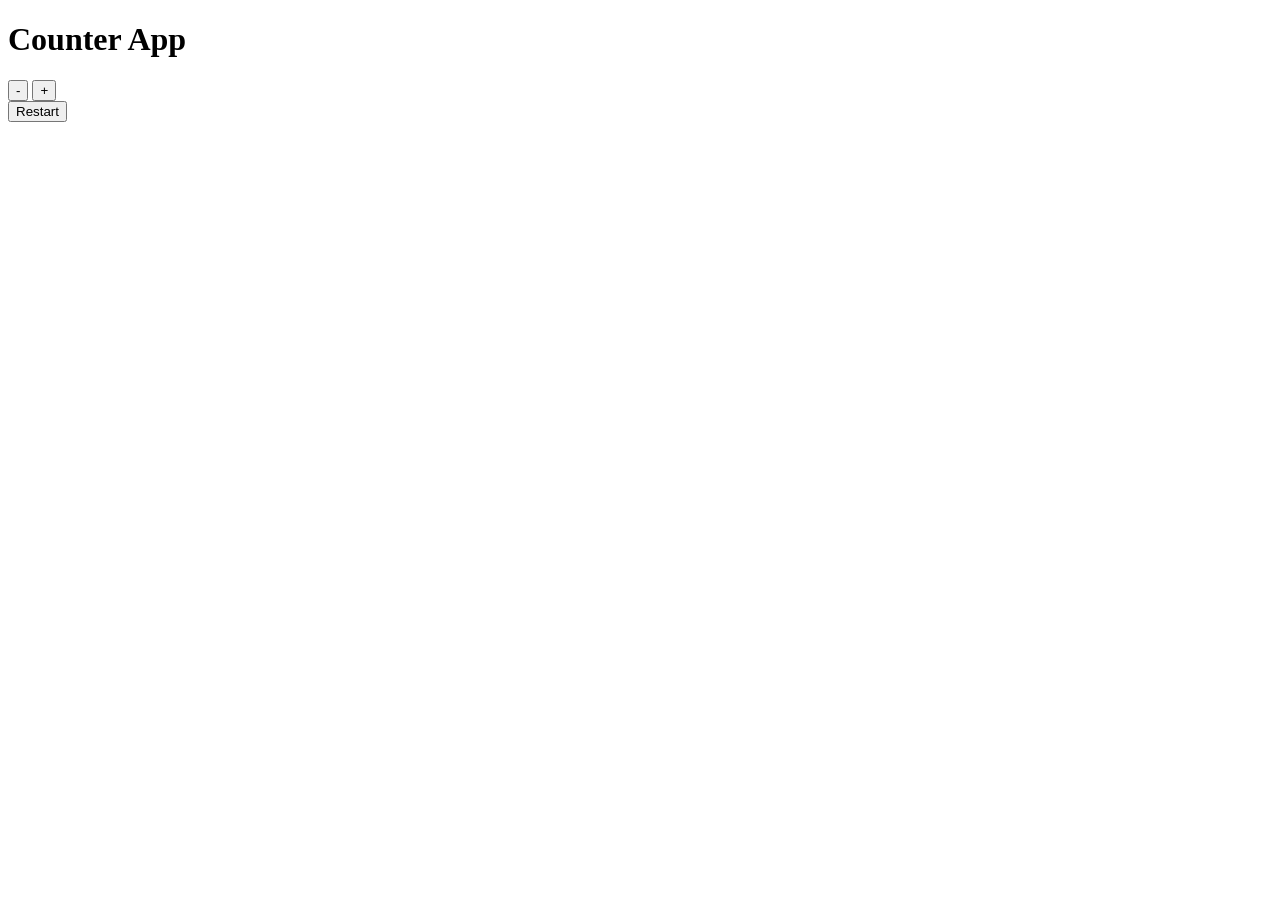
<file: july 6/index.html>
<!doctype html>
<html lang="en">
   <head>
      <meta charset="UTF-8" />
      <meta name="viewport" content="width=device-width, initial-scale=1.0" />
      <title>counter app</title>
   </head>
   <style>
    
   </style>
   <body>
      <div>
         <h1>Counter App</h1>
         <button id="decrease">-</button>
         <span id="counterValue"> 0</span>
         <button id="increase">+</button>
         <div>
            <button id="restart">Restart</button>
         </div>
      </div>
      <script src="script.js">
        
       </script>
   </body>
</html>
</file>
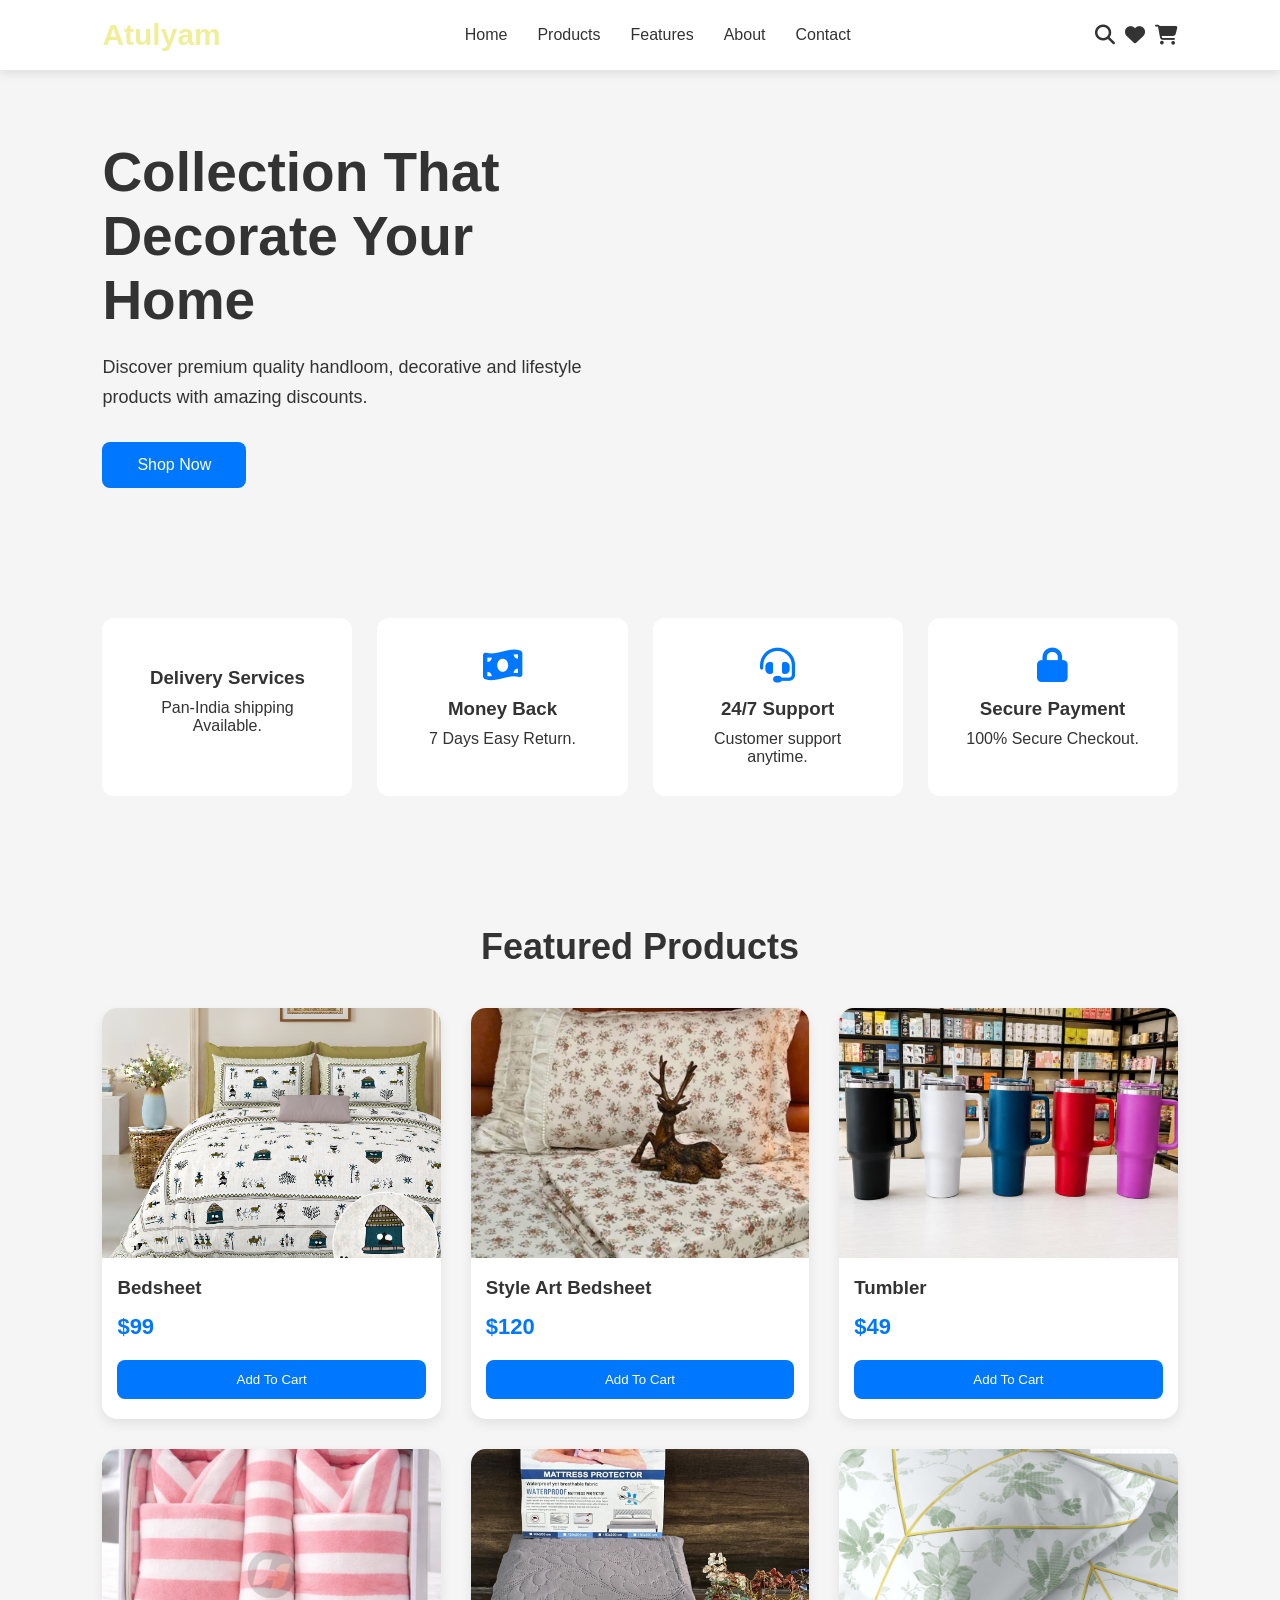
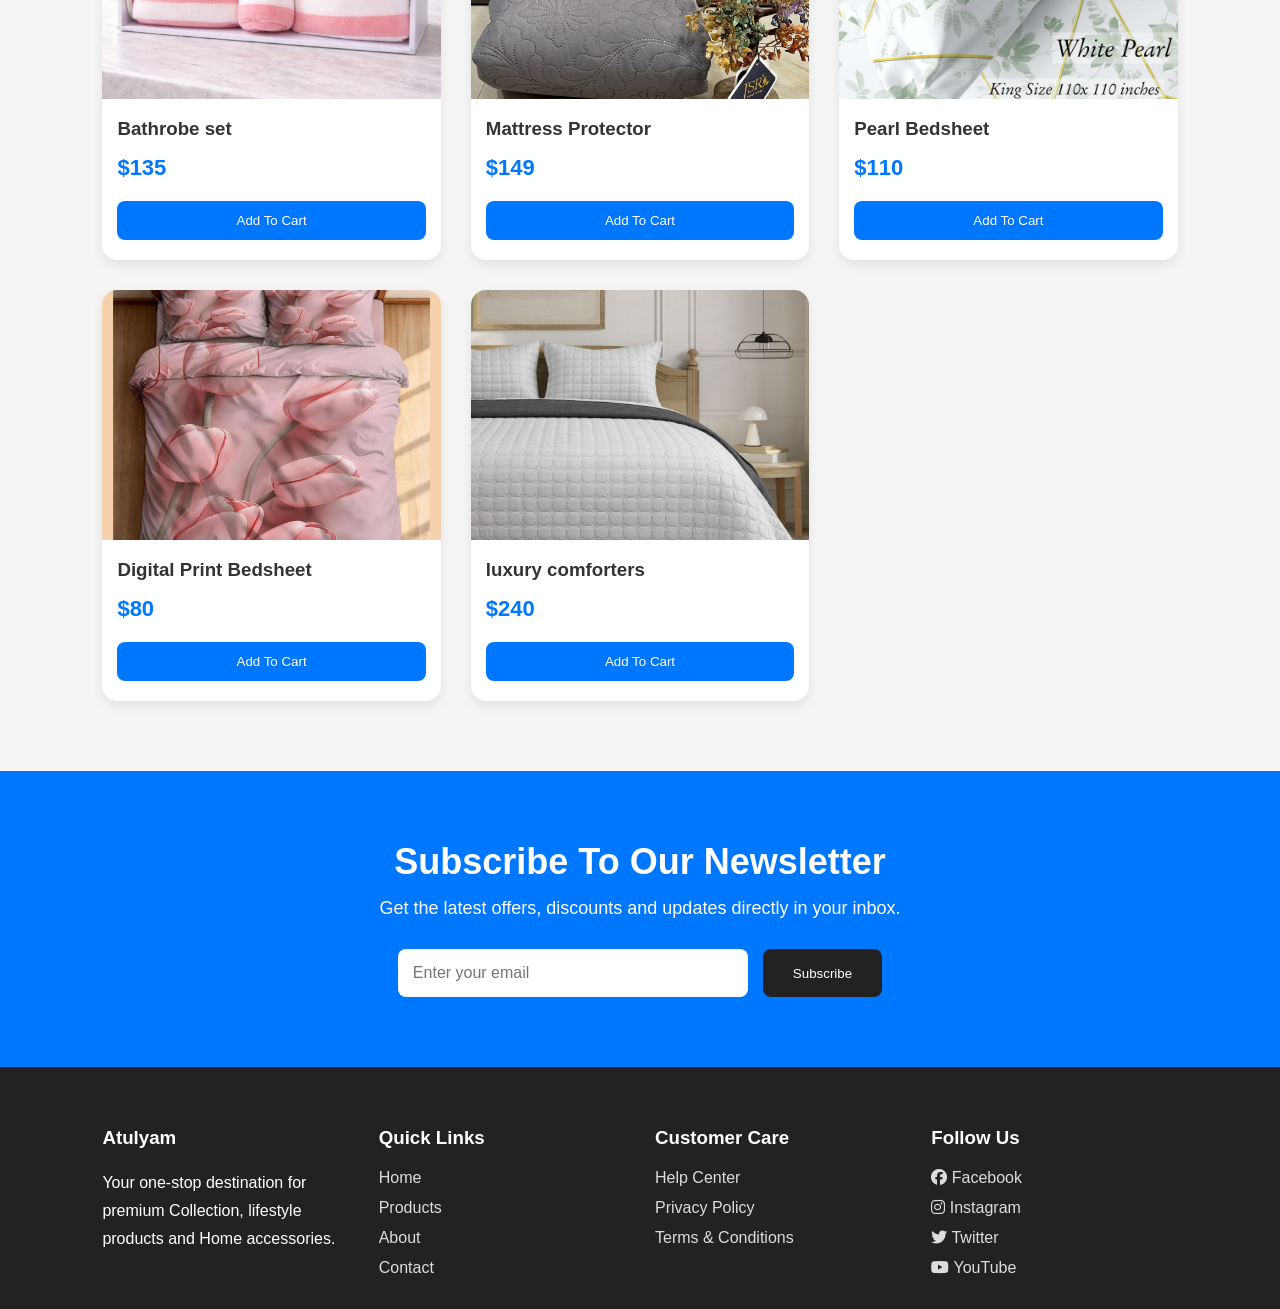
<file: july1/index.html>
<!DOCTYPE html>
<html lang="en">
<head>
    <meta charset="UTF-8">
    <meta name="viewport" content="width=device-width, initial-scale=1.0">
    <title>Atulyam |  Website</title>

    <link rel="stylesheet" href="style.css">

    <!-- Font Awesome -->
    <link rel="stylesheet"
    href="https://cdnjs.cloudflare.com/ajax/libs/font-awesome/6.5.1/css/all.min.css">
</head>

<body>
<!--NAVBAR-->

<header>

    <div class="logo">
        <h2>Atulyam</h2>
    </div>

    <input type="checkbox" id="menu">

    <label for="menu" class="menu-btn">
        <i class="fas fa-bars"></i>
    </label>

    <nav>

        <ul>

            <li><a href="#">Home</a></li>

            <li><a href="#products">Products</a></li>

            <li><a href="#features">Features</a></li>

            <li><a href="#">About</a></li>

            <li><a href="#">Contact</a></li>

        </ul>

    </nav>

   <div class="icons">

        <i class="fas fa-search"></i>

        <i class="fas fa-heart"></i>

        <i class="fas fa-shopping-cart"></i>

    </div>

</header>

<!--HERO SECTION-->

<section class="hero">

    <div class="hero-text">

        <h1>Collection That Decorate Your Home </h1>

        <p>

            Discover premium quality handloom,
            decorative and lifestyle products
            with amazing discounts.

        </p>

        <a href="#" class="btn">
            Shop Now
        </a>

    </div>

    <div class="hero-video">
    <!-- Background Video -->
        <video autoplay muted loop>
            <source src="comforter.mp4" type="video/mp4">
        </video>


    </div>

</section>

<!-- ================= FEATURES ================= -->

<section class="features" id="features">

<div class="feature">

<i class="fas fa-motor-"></i>

<h3>Delivery Services</h3>

<p>Pan-India shipping Available.</p>

</div>

<div class="feature">

<i class="fas fa-money-bill-wave"></i>

<h3>Money Back</h3>

<p>7 Days Easy Return.</p>

</div>

<div class="feature">

<i class="fas fa-headset"></i>

<h3>24/7 Support</h3>

<p>Customer support anytime.</p>

</div>

<div class="feature">

<i class="fas fa-lock"></i>

<h3>Secure Payment</h3>

<p>100% Secure Checkout.</p>

</div>

</section>

<!-- ================= PRODUCTS ================= -->

<section class="products" id="products">

<h2 class="section-title">
Featured Products
</h2>

<div class="product-container">

<div class="card">

<img src="img6.jpeg">

<h3>Bedsheet</h3>

<p>$99</p>

<button>Add To Cart</button>

</div>

<div class="card">

<img src="img5.jpeg">

<h3>Style Art Bedsheet</h3>

<p>$120</p>

<button>Add To Cart</button>

</div>

<div class="card">

<img src="img8.jpeg">

<h3>Tumbler</h3>

<p>$49</p>

<button>Add To Cart</button>

</div>

<div class="card">

<img src="img7.jpeg">

<h3>Bathrobe set</h3>

<p>$135</p>

<button>Add To Cart</button>

</div>
<div class="card">
            <img src="img4.jpeg" alt="protector">

            <h3>Mattress Protector</h3>

            <p>$149</p>

            <button>Add To Cart</button>
        </div>

        <div class="card">
            <img src="img3.jpeg" alt="Bedsheet">

            <h3>Pearl Bedsheet</h3>

            <p>$110</p>

            <button>Add To Cart</button>
        </div>

        <div class="card">
            <img src="img2.jpeg" alt="Headphones">

            <h3>Digital Print Bedsheet</h3>

            <p>$80</p>

            <button>Add To Cart</button>
        </div>

        <div class="card">
            <img src="comforter1.jpeg" alt="comforter">

            <h3>luxury comforters</h3>

            <p>$240</p>

            <button>Add To Cart</button>
        </div>

    </div>
</section>

<!-- Newsletter -->

<section class="newsletter">

    <h2>Subscribe To Our Newsletter</h2>

    <p>
        Get the latest offers, discounts and updates directly in your inbox.
    </p>

    <form>

        <input
            type="email"
            placeholder="Enter your email"
            required>

        <button type="submit">
            Subscribe
        </button>

    </form>

</section>

<!-- Footer -->

<footer>

    <div class="footer-container">

        <div class="footer-box">

            <h3>Atulyam</h3>

            <p>
                Your one-stop destination for premium Collection,
                lifestyle products and Home accessories.
            </p>

        </div>

        <div class="footer-box">

            <h3>Quick Links</h3>

            <a href="#">Home</a>
            <a href="#">Products</a>
            <a href="#">About</a>
            <a href="#">Contact</a>

        </div>

        <div class="footer-box">

            <h3>Customer Care</h3>

            <a href="#">Help Center</a>
            <a href="#">Privacy Policy</a>
            <a href="#">Terms & Conditions</a>

        </div>

        <div class="footer-box">

            <h3>Follow Us</h3>

            <a href="#"><i class="fab fa-facebook"></i> Facebook</a>

            <a href="#"><i class="fab fa-instagram"></i> Instagram</a>

            <a href="#"><i class="fab fa-twitter"></i> Twitter</a>

            <a href="#"><i class="fab fa-youtube"></i> YouTube</a>

        </div>
    </div>
</footer>

</body>
</html>
</file>
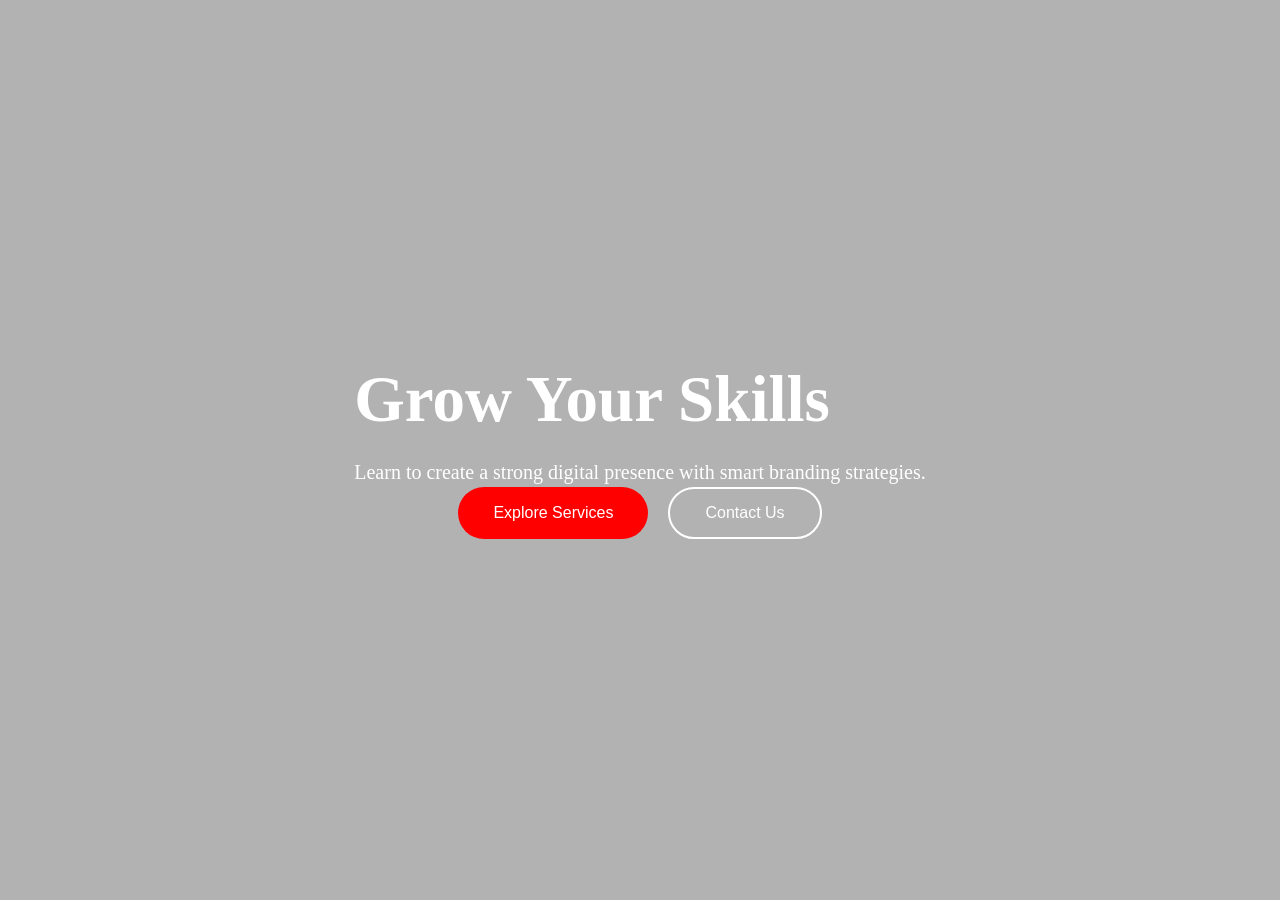
<file: june 30/index.html>
<!DOCTYPE html>
<html lang="en">
<head>
    <meta charset="UTF-8">
    <meta name="viewport" content="width=device-width, initial-scale=1.0">
    <title>Hero Section</title>
    <link rel="stylesheet" href="style.css">
</head>
<body>
    
<section class="hero">

    <!-- Background Video -->
        <video autoplay muted loop>
            <source src="satyaansh_logo.mp4" type="video/mp4">
        </video>

        <!-- Overlay -->
        <div class="overlay"></div>

        <!-- Content -->
        <div class="content">
            <h1>Grow Your Skills</h1>

            <p>
            Learn to create a strong digital presence 
            with smart branding strategies.
            </p>

            <div class="buttons">
                <button>Explore Services</button>
                <button class="btn2">Contact Us</button>
            </div>
        </div>
    </section>
    </body>
    </html>
</file>
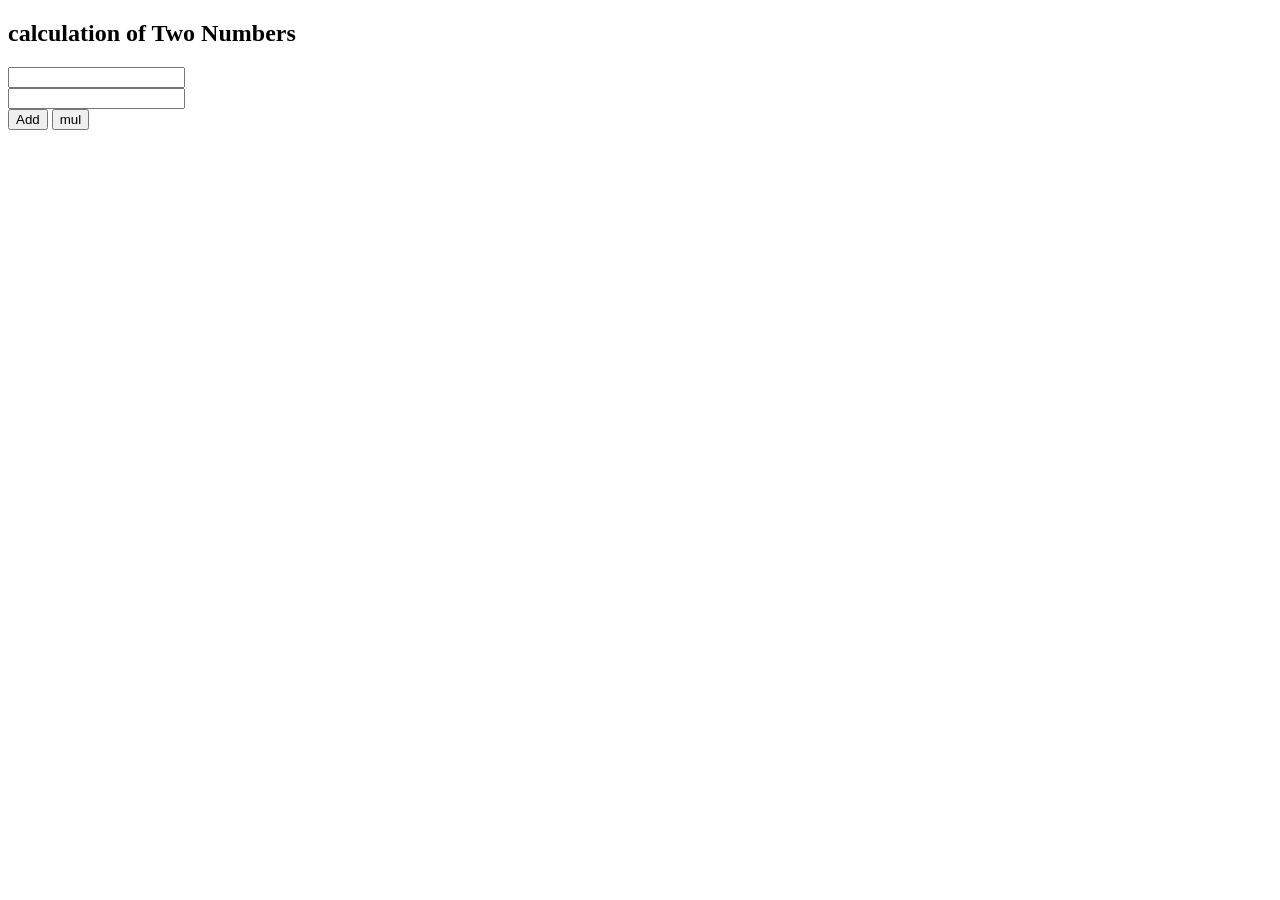
<file: add_alert.html>
<!DOCTYPE html>
<html lang="en">
<head>
    <meta charset="UTF-8">
    <meta name="viewport" content="width, initial-scale=1.0">
    <title>Document</title>
    
</head>
<body>
   <div class="container">
    <h2>calculation of Two Numbers</h2>
    <input type="number" id="num1"><br>
    <input type="number" id="num2"><br>
    <button onclick="addNumbers()">Add</button>
    <button onclick="mulNumbers()">mul</button>

    <script src="add.js"></script>
  </div>
</body>
</html>
</file>
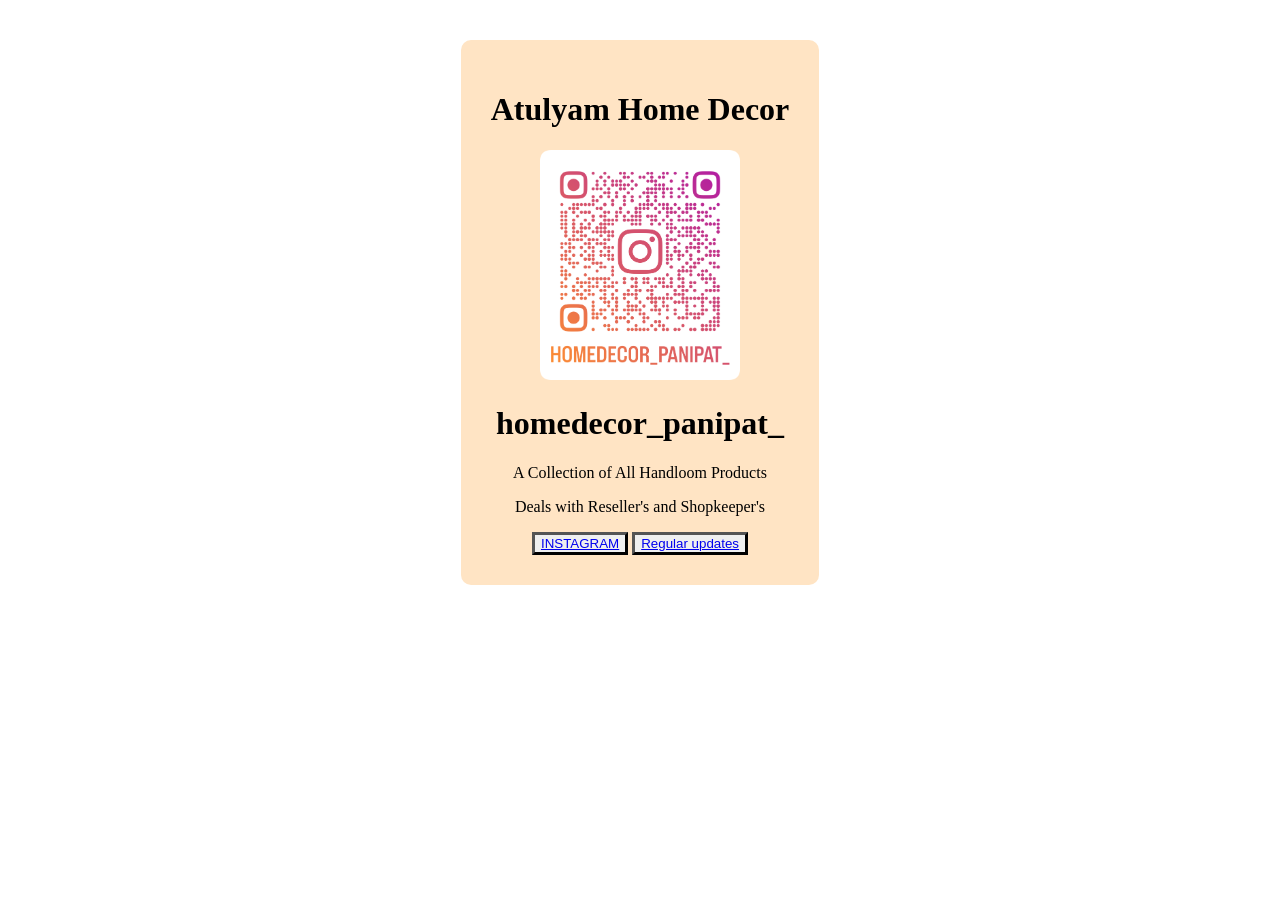
<file: Atulyam/b_card1.html>
<!DOCTYPE html>
<html lang="en">
<head>
    <meta charset="UTF-8">
    <meta name="viewport" content="width=device-width, initial-scale=1.0">
    <title>Atulyam Home</title>
    <style>
       .qr{
        width: 200px;
        object-fit:cover;
        
       }
       .c1{
          background-color: bisque;
            width: 75%;
            margin: 40px auto;
            max-width: fit-content;
            padding: 30px;
            border-radius: 10px;
            text-align: center;
        
       }
       .btn{
        border-width: medium;
        border-radius: ;
       }
       .btn:hover{
        border-radius: 30%;
        background-color: powderblue;
       }
    </style>
</head>
<body>
    <div class="c1">
        <h1>Atulyam Home Decor</h1>
        <img src="homedecor_panipat__qr.png" alt="Qr code instagram" class="qr">
        <h1>homedecor_panipat_</h1>
        <p>A Collection of All Handloom Products </p>
        <p>Deals with Reseller's and Shopkeeper's</p>  
        <button class="btn">
            <a href="https://www.instagram.com/homedecor_panipat_/?hl=en">INSTAGRAM</a>
        </button>
        <button class="btn">
            <a href="https://chat.whatsapp.com/JpoLpeLKOhp1nVs5MKvJM9">Regular updates</a>
        </button>
    </div>
</body>
</html>
</file>
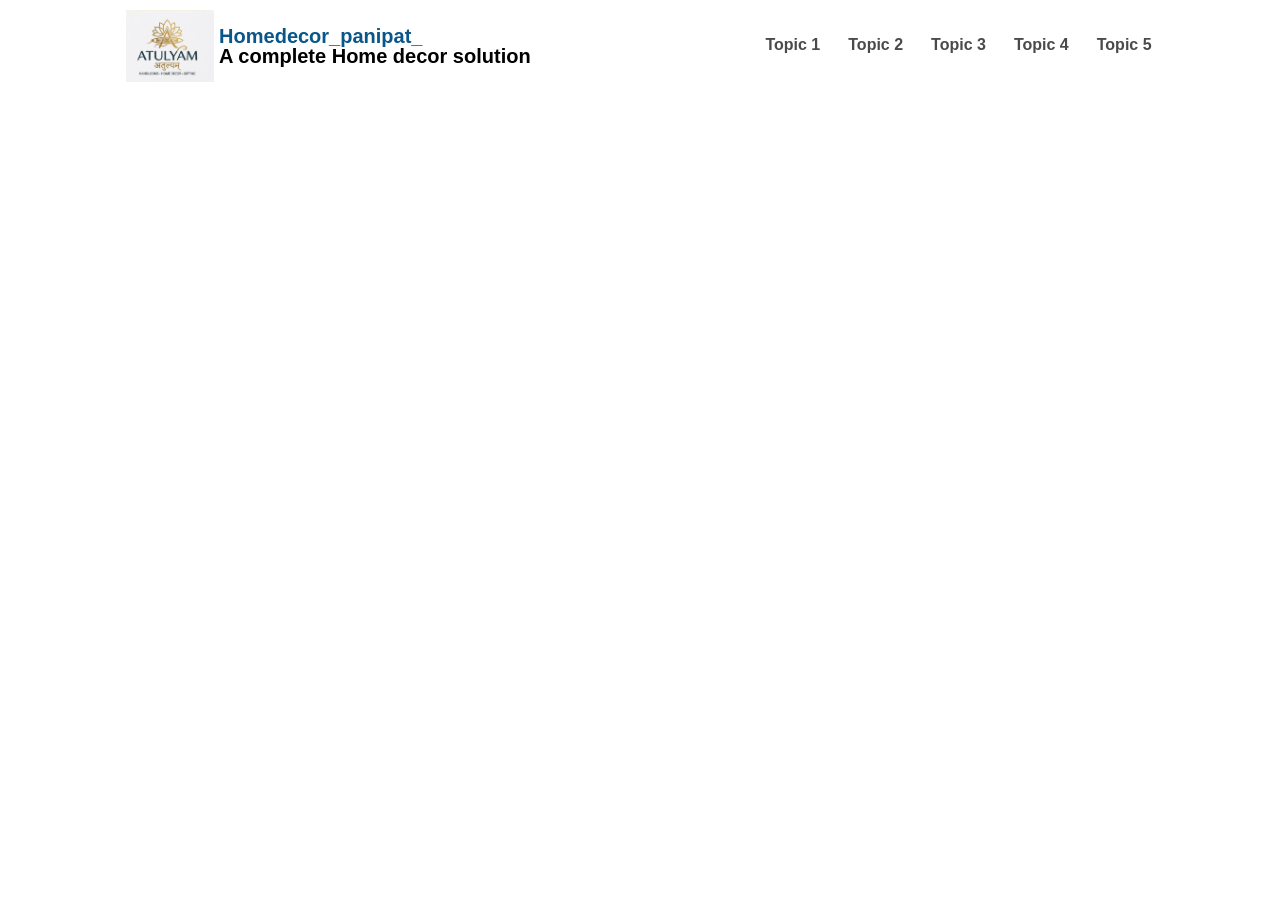
<file: Day 1/navbar.html>
<!doctype html>
<html lang="en">

<head>
   <meta charset="UTF-8" />
   <meta name="viewport" content="width=device-width, initial-scale=1.0" />
   <title>SSPL | Arya P.G.</title>
   <link rel="stylesheet" href="style.css" />
</head>

<body>
   <div class="container">
      <!-- Navbar -->
      <div class="navbar">
         <!-- logo -->
         <div class="logo">
            <img src="A-logo.png" alt="logo" />
            <div class="companyName">
               <span> Homedecor_panipat_</span>
               A complete Home decor solution
            </div>
         </div>

         <!-- Menu-Items -->
         <ul class="daysLink">
             <li>Topic 1</li>
            <li>Topic 2</li>
            <li>Topic 3</li>
            <li>Topic 4</li>
            <li>Topic 5</li>
         </ul>

         <!-- right button -->
         <button class="hamburger">
            <img src="hambuger.png" alt="menu" />
         </button>
      </div>
   </div>

   <script>
      const hamburger = document.querySelector(".hamburger");
      const daysLink = document.querySelector(".daysLink");

      hamburger.addEventListener("click", () => {
         daysLink.classList.toggle("active");
      });

      function loadPage(page) {
         let frame = document.getElementById("dayFrame")
         frame.src = page;
      }
   </script>
</body>

</html>
</file>
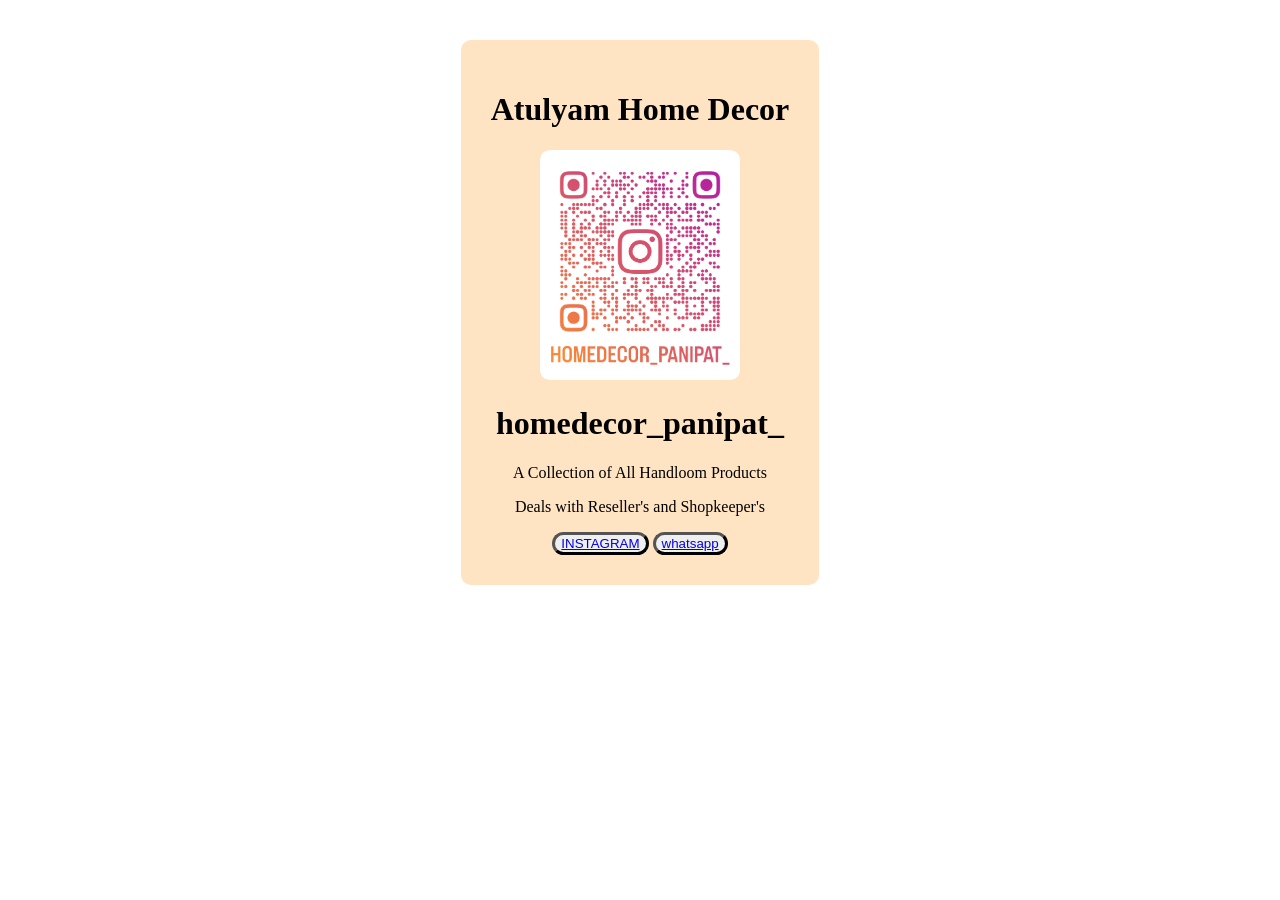
<file: Day 2/b_card1.html>
<!DOCTYPE html>
<html lang="en">
<head>
    <meta charset="UTF-8">
    <meta name="viewport" content="width=device-width, initial-scale=1.0">
    <title>Atulyam Home</title>
    <style>
       .qr{
        width: 200px;
        object-fit:cover;
        
       }
       .c1{
          background-color: bisque;
            width: 75%;
            margin: 40px auto;
            max-width: fit-content;
            padding: 30px;
            border-radius: 10px;
            text-align: center;
        
       }
       .btn{
        border-width: medium;
        border-radius:20px ;
       }
       .btn:hover{
        border-radius: 30%;
        background-color: powderblue;
       }
    </style>
</head>
<body>
    <div class="c1">
        <h1>Atulyam Home Decor</h1>
        <img src="homedecor_panipat__qr.png" alt="Qr code instagram" class="qr">
        <h1>homedecor_panipat_</h1>
        <p>A Collection of All Handloom Products </p>
        <p>Deals with Reseller's and Shopkeeper's</p>  
        <button class="btn">
            <a href="https://www.instagram.com/homedecor_panipat_?igsh=MWEwbGs3cDU1enN6bA==">INSTAGRAM</a>
        </button>
        <button class="btn">
        <a href="https://wa.me/919138444894">whatsapp</a>
        </button>
    </div>
</body>
</html>
</file>
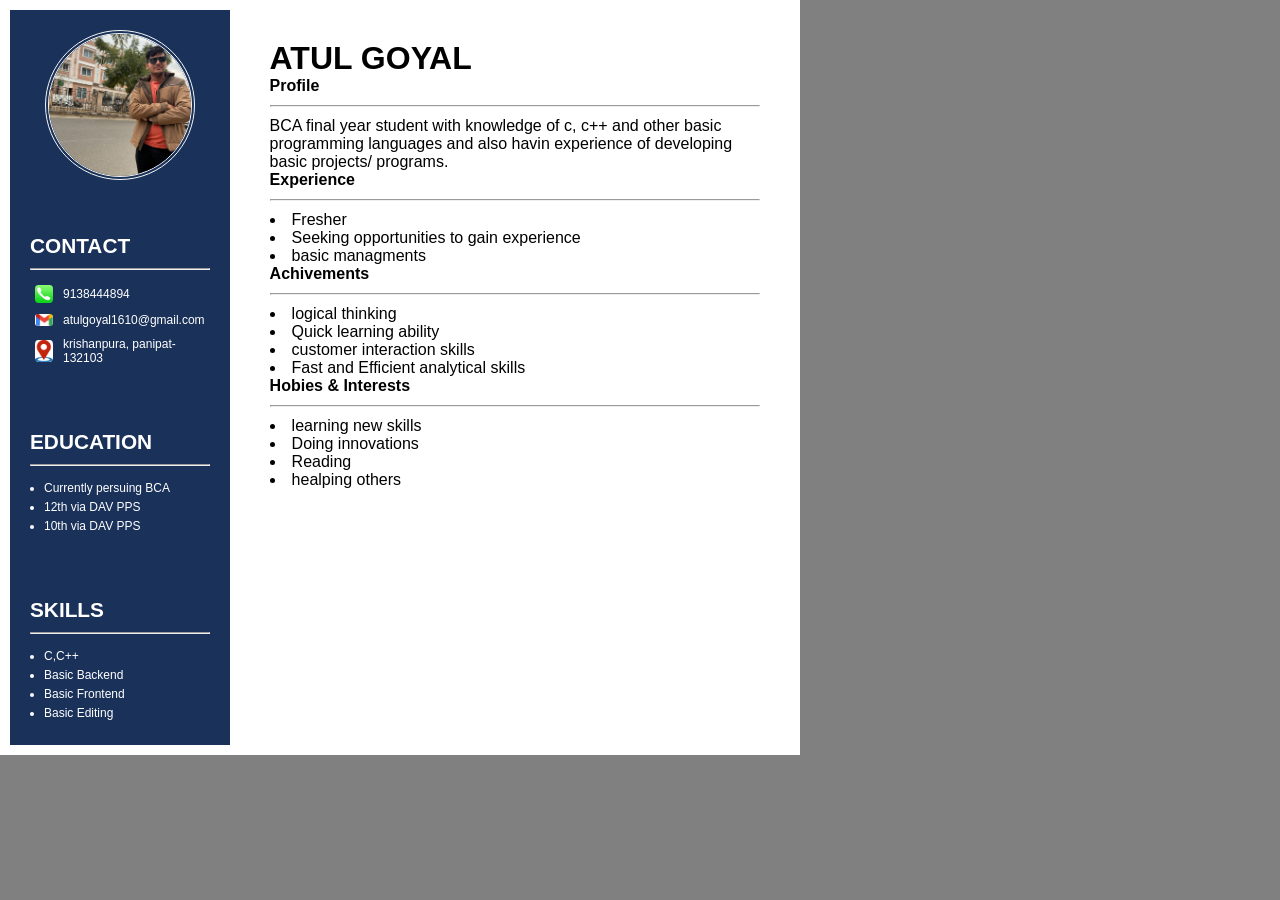
<file: Day 3/resume.html>
<!DOCTYPE html>
<html lang="en">
<head>
    <meta charset="UTF-8">
    <meta name="viewport" content="width=device-width, initial-scale=1.0">
    <title>Profile</title>
    <link rel="stylesheet" href="profileLeft.css">
    <link rel="stylesheet" href="profileRight.css">
</head>
<body>
    <div class="wrapper-div">
        <!--left-->
        <div class="left-div">
            <div class="img-div">
                <img src="atul.jpeg" alt="profile_image">
            </div>
            <div class="contact-div">
                <p class="title">
                    CONTACT
                </p>
                <hr>
                <div class="contact-phone">
                    <img src="phone.jpeg" alt="phone-icon" >
                    <p>9138444894</p>
                </div>
                <div class="contact-email">
                   <img src="gmail.jpeg" alt="gmail icon">
                   <p>atulgoyal1610@gmail.com</p>
                </div>
                <div class="contact-loc">
                    <img src="icon.jpeg" alt="location icon">
                    <p>krishanpura, panipat-132103</p>
                </div>

            </div>
            <div class="edu-div">
                <p class="title">EDUCATION</p>
                <hr>
                <ul class="education">
                    <li>Currently persuing BCA</li>
                    <li>12th via DAV PPS</li>
                    <li>10th via DAV PPS</li>
                </ul>
            </div>
            <div class="skills-div">
                 <p class="title">SKILLS</p>
                <hr>
                <ul class="skills">
                    <li>C,C++</li>
                    <li>Basic Backend</li>
                    <li>Basic Frontend</li>
                    <li>Basic Editing</li>
                    
                </ul>
            </div>
        </div>
        <!--right-->
        <div class="right-div">
            <div class="right-top">
                <h1>ATUL <span> GOYAL</span></h1>
            </div>
            <div class="right-bottom"></div>
                <div class="profile">
                    <p class="t2">Profile</p>
                    <hr>
                    <p>BCA final year student with knowledge of c, c++ and other basic programming languages and also havin experience of developing basic projects/ programs. </p>
                </div>
                <div class="experience">
                  <p class="t2">Experience</p>
                <hr>
                <li>Fresher</li>
                <li>Seeking opportunities to gain experience</li>
                <li>basic managments</li>
                </div>
                <div class="achive">
                    <p class="t2">Achivements</p>
                    <hr>
                <li>logical thinking</li>
                <li>Quick learning ability</li>
                <li>customer interaction skills</li>
                <li>Fast and Efficient analytical skills</li>
            </div>
                <div class="hobbies">
                    <p class="t2">Hobies & Interests</p>
                    <hr>
                    <li>learning new skills</li>
                    <li>Doing innovations</li>
                    <li>Reading</li>
                    <li>healping others</li>
                </div>
            </div>
        </div>
    </div>
</body>
</html>
</file>
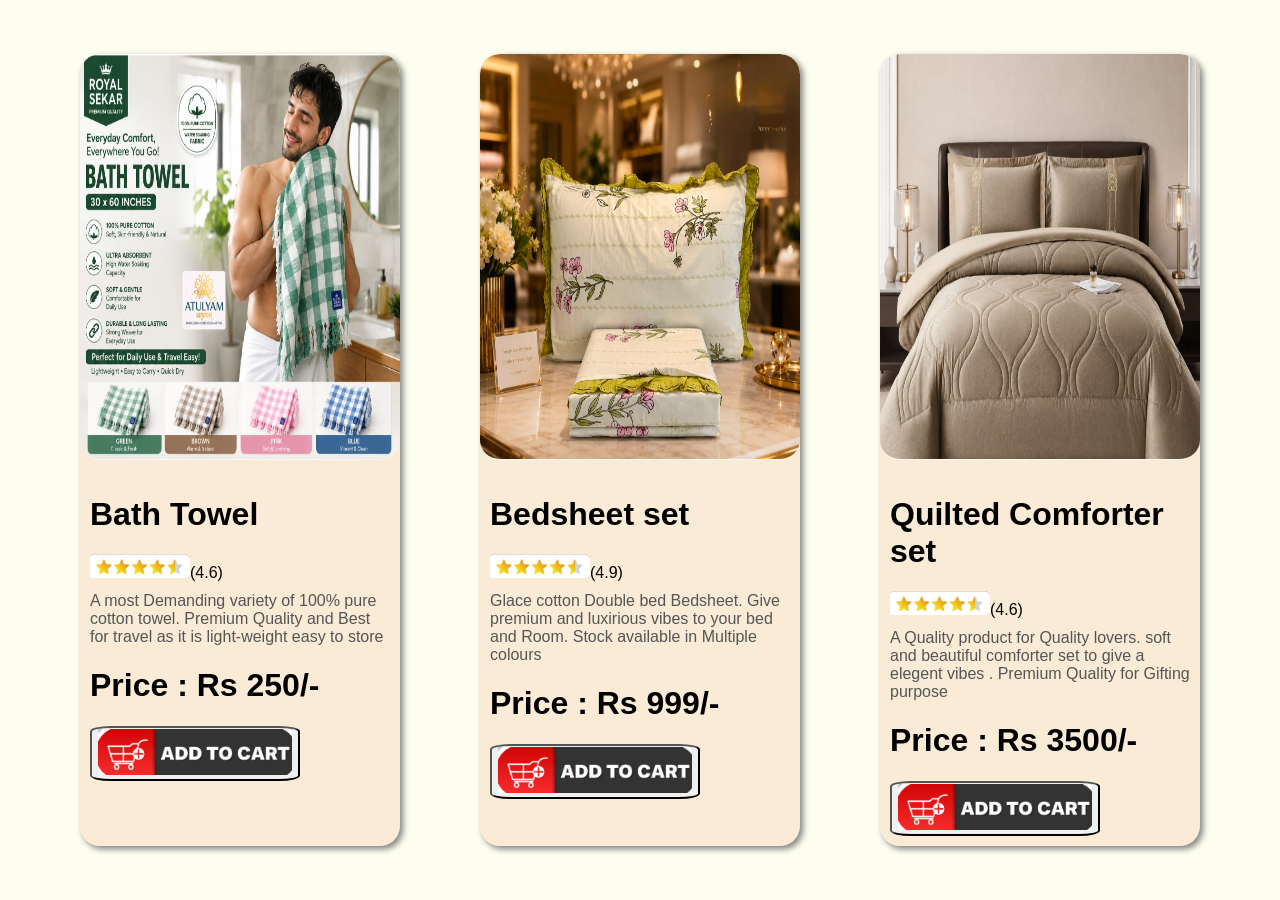
<file: june 23/productcard.html>
<!DOCTYPE html>
<html lang="en">
<head>
    <meta charset="UTF-8">
    <meta name="viewport" content="width=device-width, initial-scale=1.0">
    <title>Product Display</title>
    <link rel="stylesheet" href="p-card.css">
</head>
<body>
    <div class="full">
        <div class="product" >
          <div class="p-img"><img src="pro1.png" alt="product1_image"></div>
           <div class="content">
             <h1>Bath Towel </h1>
             <img src="stars.png" alt="review stars" width="100px">(4.6)
             <p>A most Demanding variety of 100% pure cotton towel. Premium Quality and Best for travel as it is light-weight easy to store </p>
             <h1>Price : Rs 250/- </h1>
             <button class="btn">
                <a href="https://wa.me/919138444894"><img src="cart.png" alt="add button" width="auto"></a>
             </button>
            </div>
        </div>
    <!--product 2-->
        <div class="product" >
            <div class="p-img">
                <img src="pro2.png" alt="product2_image">
            </div>
        <div class="content">
            <h1>Bedsheet set </h1>
            <img src="stars.png" alt="review stars" width="100px">(4.9)
            <p>Glace cotton Double bed Bedsheet. Give premium and luxirious vibes to your bed and Room. Stock available in Multiple colours</p>
            <h1>Price : Rs 999/- </h1>
            <button class="btn">
                <a href="https://wa.me/919138444894"><img src="cart.png" alt="add button" width="auto"></a>
            </button>
        </div>
        </div>
        <!--product 3-->
        <div class="product" >
            <div class="p-img">
                <img src="pro3.png" alt="product3_image">
            </div>
        <div class="content">
            <h1>Quilted Comforter set </h1>
            <img src="stars.png" alt="review stars" width="100px">(4.6)
            <p>A Quality product for Quality lovers. soft and beautiful comforter set to give a elegent vibes . Premium Quality for Gifting purpose</p>
            <h1>Price : Rs 3500/- </h1>
            <button class="btn">
                 <a href="https://wa.me/919138444894"><img src="cart.png" alt="add button" width="auto"></a>
           </button>
        </div>
        </div>
    </div>
</body>
</html>
</file>
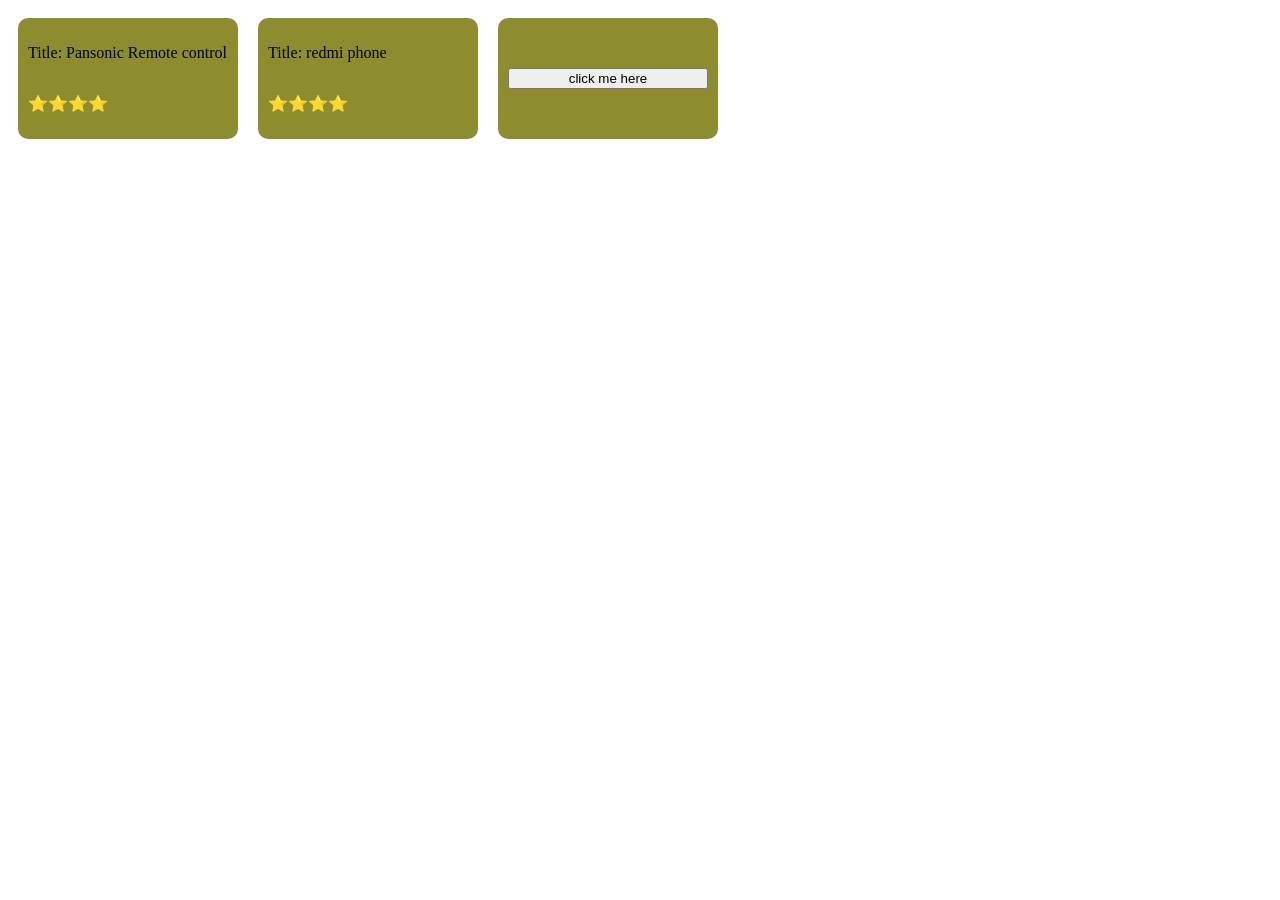
<file: june 24/card.html>
<!doctype html>
<html lang="en">
  <head>
    <meta charset="UTF-8" />
    <meta name="viewport" content="width=device-width, initial-scale=1.0" />
    <title>Document</title>
    <link rel="stylesheet" href="style.css" />
  </head>
  <body>
    <div class="container">
      <div class="card">
        <p class="title">Title: Pansonic Remote control</p>
        <p class="rating">⭐⭐⭐⭐</p>
      </div>

      <div class="card">
        <p class="title">Title: redmi phone</p>
        <p class="rating">⭐⭐⭐⭐</p>
      </div>

      <div class="card">
        <button class="btn">click me here</button>
      </div>
    </div>

    <script src="script.js"></script>
  </body>
</html>
</file>
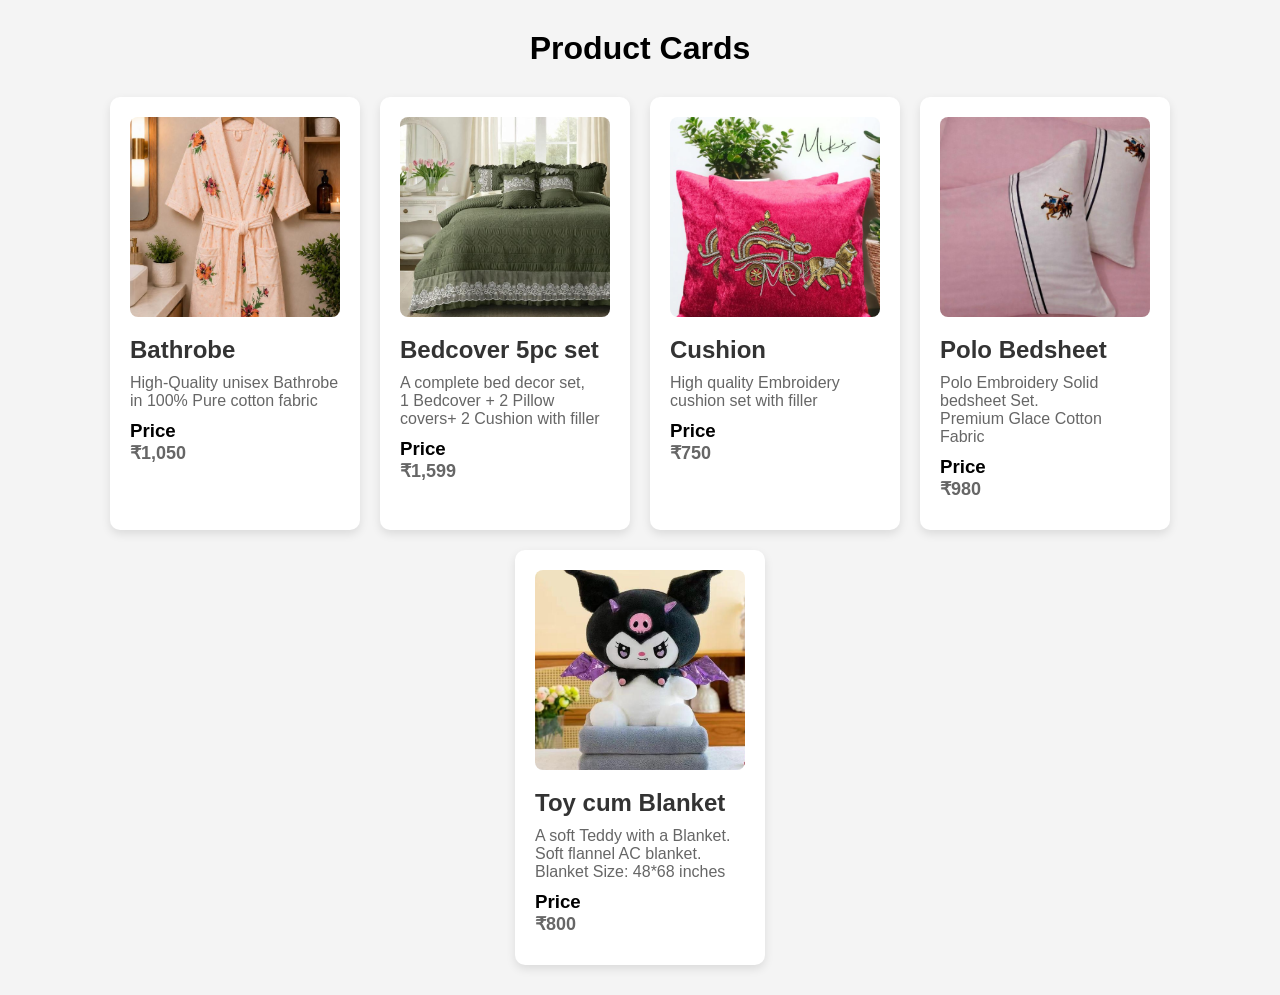
<file: june 25/p_card.html>
<!doctype html>
<html lang="en">
  <head>
    <meta charset="UTF-8" />
    <meta name="viewport" content="width=device-width, initial-scale=1.0" />
    <title>Cards Using Map</title>
    <link rel="stylesheet" href="style.css" />
  </head>
  <body>
    <h1>Product Cards</h1>

    <div id="cardContainer" class="container">
        
    </div>

    <script src="obj.js"></script>
  </body>
</html>
</file>
<file: july1/style.css>
*{
    margin:0;
    padding:0;
    box-sizing:border-box;
    font-family:'Poppins',sans-serif;
}

html{
    scroll-behavior:smooth;
}

body{
    background:#f5f5f5;
    color:#333;
}
/* ===========================
   Navbar
=========================== */

header{

    width:100%;

    background:#fff;

    display:flex;

    justify-content:space-between;

    align-items:center;

    padding:18px 8%;

    box-shadow:0 3px 10px rgba(0,0,0,.1);

    position:sticky;

    top:0;

    left:0;

    z-index:1000;

}

.logo h2{

    color:#eeeb8bdd;

    font-size:30px;

}

nav ul{

    display:flex;

    list-style:none;

    gap:30px;

}

nav ul li a{

    text-decoration:none;

    color:#333;

    font-weight:500;

    transition:.3s;

}

nav ul li a:hover{

    color:#0fc11d;

}

.icons{

    display:flex;

    gap:10px;

    font-size:20px;

    cursor:pointer;

}

.menu-btn{

    display:none;

    font-size:28px;

    cursor:pointer;

}

#menu{

    display:none;

}

/* ===========================
   Hero Section
=========================== */

.hero{

    display:flex;

    justify-content:space-between;

    align-items:center;

    padding:70px 8%;

    gap: 40px;

}

.hero-text{

    flex:1px;

}

.hero-text h1{

    font-size:55px;

    margin-bottom:20px;

}

.hero-text p{

    font-size:18px;

    line-height:30px;

    margin-bottom:30px;

}

.btn{

    display:inline-block;

    background:#0077ff;

    color:#fff;

    padding:14px 35px;

    text-decoration:none;

    border-radius:8px;

    transition:.3s;

}

.btn:hover{

    background:#005fd1;

}

.hero-video{

    flex:1;

}

.hero-video video{

    width:100%;

    border-radius:15px;

}

/* ===========================
   Features
=========================== */

.features{

    display:grid;

    grid-template-columns:repeat(4,1fr);

    gap:25px;

    padding:60px 8%;

}

.feature{

    background:#fff;

    text-align:center;

    padding:30px;

    border-radius:12px;

    transition:.3s;

}

.feature:hover{

    transform:translateY(-8px);

}

.feature i{

    font-size:35px;

    color:#0077ff;

    margin-bottom:15px;

}

.feature h3{

    margin-bottom:10px;

}

/* ===========================
   Products
=========================== */

.products{

    padding:70px 8%;

}

.section-title{

    text-align:center;

    font-size:36px;

    margin-bottom:40px;

}

.product-container{

    display:grid;

    grid-template-columns:repeat(auto-fit,minmax(250px,1fr));

    gap:30px;

}

.card{

    background:#fff;

    border-radius:15px;

    overflow:hidden;

    box-shadow:0 5px 12px rgba(0,0,0,.08);

    transition:.3s;

}

.card:hover{

    transform:translateY(-8px);

}

.card img{

    width:100%;

    height:250px;

    object-fit:cover;

}

.card h3{

    padding:15px;

}

.card p{

    color:#0077ff;

    font-size:22px;

    font-weight:600;

    padding:0 15px;

}

.card button{

    width:calc(100% - 30px);

    margin:20px 15px;

    padding:12px;

    border:none;

    background:#0077ff;

    color:#fff;

    border-radius:8px;

    cursor:pointer;

    transition:.3s;

}

.card button:hover{

    background:#005fd1;

}
/* ===========================
   Newsletter
=========================== */

.newsletter{

    background:#0077ff;

    color:#fff;

    text-align:center;

    padding:70px 8%;

}

.newsletter h2{

    font-size:36px;

    margin-bottom:15px;

}

.newsletter p{

    margin-bottom:30px;

    font-size:18px;

}

.newsletter form{

    display:flex;

    justify-content:center;

    gap:15px;

    flex-wrap:wrap;

}

.newsletter input{

    width:350px;

    max-width:100%;

    padding:15px;

    border:none;

    border-radius:8px;

    outline:none;

    font-size:16px;

}

.newsletter button{

    padding:15px 30px;

    border:none;

    border-radius:8px;

    background:#222;

    color:#fff;

    cursor:pointer;

    transition:.3s;

}

.newsletter button:hover{

    background:#111;

}

/* ===========================
   Footer
=========================== */

footer{

    background:#222;

    color:#fff;

    padding:60px 8% 20px;

}

.footer-container{

    display:grid;

    grid-template-columns:repeat(auto-fit,minmax(220px,1fr));

    gap:30px;

}

.footer-box h3{

    margin-bottom:20px;

}

.footer-box p{

    line-height:28px;

}

.footer-box a{

    display:block;

    color:#ddd;

    text-decoration:none;

    margin-bottom:12px;

    transition:.3s;

}

.footer-box a:hover{

    color:#0077ff;

}

.copyright{

    text-align:center;

    margin-top:40px;

    border-top:1px solid #444;

    padding-top:20px;

    color:#aaa;

}

/* ===========================
   Responsive Design
=========================== */

@media(max-width:992px){

    .hero{

        flex-direction:column;

        text-align:center;

    }

    .hero-text h1{

        font-size:42px;

    }

    .features{

        grid-template-columns:repeat(2,1fr);

    }

}

@media(max-width:768px){

    .menu-btn{

        display:block;

        order:3;

    }

    nav{

        position:absolute;

        top:80px;

        left:0;

        width:100%;

        background:#fff;

        display:none;

        box-shadow:0 5px 10px rgba(0,0,0,.1);

    }

    nav ul{

        flex-direction:column;

        text-align:center;

        padding:20px;

        gap:20px;

    }

    #menu:checked ~ nav{

        display:block;

    }

    .icons{

        margin-left:auto;

        margin-right:20px;

    }

    .features{

        grid-template-columns:1fr;

    }

    .hero{

        padding:50px 6%;

    }

    .hero-text h1{

        font-size:34px;

    }

    .hero-text p{

        font-size:16px;

        line-height:28px;

    }

    .section-title{

        font-size:30px;

    }

}

@media(max-width:500px){

    header{

        padding:15px 5%;

    }

    .logo h2{

        font-size:22px;

    }

    .hero-text h1{

        font-size:28px;

    }

    .btn{

        padding:12px 25px;

    }

    .newsletter h2{

        font-size:28px;

    }

    .newsletter input{

        width:100%;

    }

    .newsletter button{

        width:100%;

    }

}
</file>
<file: june 30/style.css>
*{
    margin: 0;
    padding: 0;
    box-sizing: border-box;
 }
.hero {
    width: 100%;
    height: 100vh;

    display: flex;
    align-items: center; 
    justify-content: center;

    position: relative; 
    overflow: hidden;
}

 .hero video{
    width: 100%;
    height: 100vh;
    object-fit: cover;
    position: absolute;
    top: 0;
    left: 0;
 } 

.overlay{
     width: 100%;
    height: 100vh;

    position: absolute;
    top: 0; 
    left: 0;
    
    background: rgba(0, 0, 0, 0.3);
    
}

.content{
    position: relative;
    color: white;
    z-index:1
}
.content h1{
    font-size: 65px;
    margin-bottom: 20px;
}   
.content p{ 
    font-size: 20px;
    line-height: 1.5;
}   
.buttons{
     display: flex;
     justify-content:center;
     gap: 20px;
}

button{
    padding: 15px 35px;
    border:none;
    border-radius: 50px;
    font-size: 16px;
    cursor:pointer;
    background:red;
    color:white;
}

.btn2{
    background:transparent;
    border:2px solid white;
}
</file>
<file: Day 1/style.css>
* {
   margin: 0;
   padding: 0;
   box-sizing: border-box;
   font-family: "Source Sans 3", sans-serif;
}

/* Navbar */

.navbar {
   display: flex;
   justify-content: space-around;
   align-items: center;
   padding: 10px;
}

.logo {
   display: flex;
   align-items: center;
   gap: 5px;
   font-size: 20px;
}

.logo img {
   height: 72px;
}

.logo .companyName {
   display: flex;
   flex-direction: column;
   font-weight: bolder;
   line-height: 1em;
}

.logo .companyName span {
   color: #09568a;
}

/* Days */

.daysLink {
   display: flex;
   align-items: center;
   list-style: none;
   gap: 24px;
   font-weight: 600;
}

.daysLink li {
   color: #4a4a4a;
   padding: 2px;
   border-bottom: 2px solid transparent;
   border-radius: 3px;
   transition: all;
   animation-duration: 200ms;
}

.daysLink li:hover {
   border-color: #09568a;
   color: #09568a;
}

/* Button */
.hamburger {
   background: #000;
   color: white;
   border-radius: 3px;
   border: none;
   padding: 8px;
   padding-bottom: 4px;
}
.hamburger img {
   height: 20px;
}

.hamburger:hover {
   background: #000000da;
}

.hamburger {
   display: none;
}

/* Responsive */
@media screen and (max-width: 646px) {
   .daysLink {
      display: none;
   }

   .active {
      display: flex;
      flex-direction: column;
      background-color: #f6f3f3;
      width: 120px;
      position: absolute;
      top: 70px;
      right: 0;
      gap: 10px;
      padding: 10px;
   }

   .hamburger {
      display: block;
   }
}
</file>
<file: Day 3/profileLeft.css>
.img-div{
    margin-top: 10px;

}
.img-div img{
    width: 150px;
    height: 150px;
    object-fit: cover;
    border: 4px double whitesmoke;
    border-radius: 50%; 
}
.contact-div img{
    width: 18px;
    border-radius: 20%;
}
*{
    margin: 0;
    padding: 0;
    box-sizing: border-box;
    font-family: poppins, sans-serif;

}
body{
    background-color: gray;
}
.wrapper-div{
    display: flex;
    place-self: center;
    background-color: white;
    width: 95vw;
    max-width: 800px;
    height: auto;
    padding: 10px;
    gap: 10px;

}
.left-div{
display: flex;
flex-direction: column;
align-items: center;
gap: 30px;
padding: 10px;
color: white;
background-color: #1a315a;
}
.contact-div,.edu-div,.skills-div{
    display: flex;
    flex-direction: column;
    align-items: center;
    justify-content: center;
    padding: 10px;
    width: 100%;
    font-size: 12px;
}
.title{
    margin-top: 10px;
    font-size: 1.3rem;
    display: flex;
    place-self: start;
    font-weight: 600;
}
hr{
    width: 100%;
    height: 1px;
    background-color: whitesmoke;
    margin: 10px 0px;
}
.contact-loc,.contact-phone,.contact-email{
    width: 100%;
    display : flex;
    align-items:center;
    padding: 5px;
    gap:10px;
}
.education,.skills{
    display: flex;
    flex-direction: column;
    gap: 5px;
    padding: 5px;
    width:90%;
}
</file>
<file: Day 3/profileRight.css>
.right-div{
    display: flex;
    flex-direction: column;
    margin: 20px;
    padding: 10px;
}
.t2{
    margin: px;
    font-weight: 800;
}
</file>
<file: june 23/p-card.css>
body{
    margin: 0;
    padding: 0;
    font-family: Arial, Helvetica, sans-serif;
    display: flex;
    flex-direction: column;
    justify-content: center;
    align-items: center;
    min-height: 100vh;
    background-color: rgb(253, 254, 239);
    flex-wrap: wrap;
}
.full{
    display: flex;
    justify-content: space-evenly;
    width: 100%;
    flex-wrap: wrap;


}
.product{
    background-color: antiquewhite;
    border-radius: 20px;
    box-shadow: 3px 3px 6px grey;
    width: 25%;
    height: auto;
    overflow: hidden;
    flex-wrap: wrap;
}
.p-img img{
    width: 100%;
    height: 45vh;
    border-radius: 20px;
    border-bottom: 1.5px solid rgb(247,247,247);
}
.product:hover{
    box-shadow: 12px 10px 4px grey;
}
.btn{
    width: 70%;
    border-radius: 10%;
    height: auto;
}
.btn img{
    width: 100%;
}
.content{
    padding: 10px;

}
.content p{
    color: #555;
    margin-top: 10px;
    margin-bottom: 15px;
}
@media(max-width: 800px){
    .full{
        flex-direction: column;
        align-items: center;
    }
    .product{
        width: 80%;
        margin-top: 25px;
    }
}
</file>
<file: june 24/style.css>
.container{
            display: flex;
            flex-direction: row;
            flex-wrap: wrap;
        }
.card{
            background-color:rgb(141, 141, 47);
            display: flex;
            flex-direction: column;
            justify-content: center;
            width: 200px;
            padding: 10px;
            margin: 10px;
            border-radius: 10px;
}
</file>
<file: june 25/style.css>
* {
    margin: 0;
    padding: 0;
    box-sizing: border-box;
}

body {
    font-family: Arial, sans-serif;
    padding: 30px;
    background-color: #f4f4f4;
}

h1 {
    text-align: center;
    margin-bottom: 30px;
}

.container {
    display: flex;
    flex-wrap: wrap;
    gap: 20px;
    justify-content: center;
}

.card {
    width: 250px;
    background-color: white;
    border-radius: 10px;
    padding: 20px;
    box-shadow: 0px 4px 10px rgba(0,0,0,0.1);
    transition: 0.3s;
}

.card:hover {
    transform: translateY(-5px);
}

.card h2 {
    margin-bottom: 10px;
    color: #333;
}

.card p {
    margin-bottom: 10px;
    color: #666;
}

.price {
    font-weight: bold;
    color: green;
    font-size: 18px;
}
.card-img {
    width: 100%;
    height: 200px;
    object-fit: cover;
    border-radius: 8px;
    margin-bottom: 15px;
}
</file>
